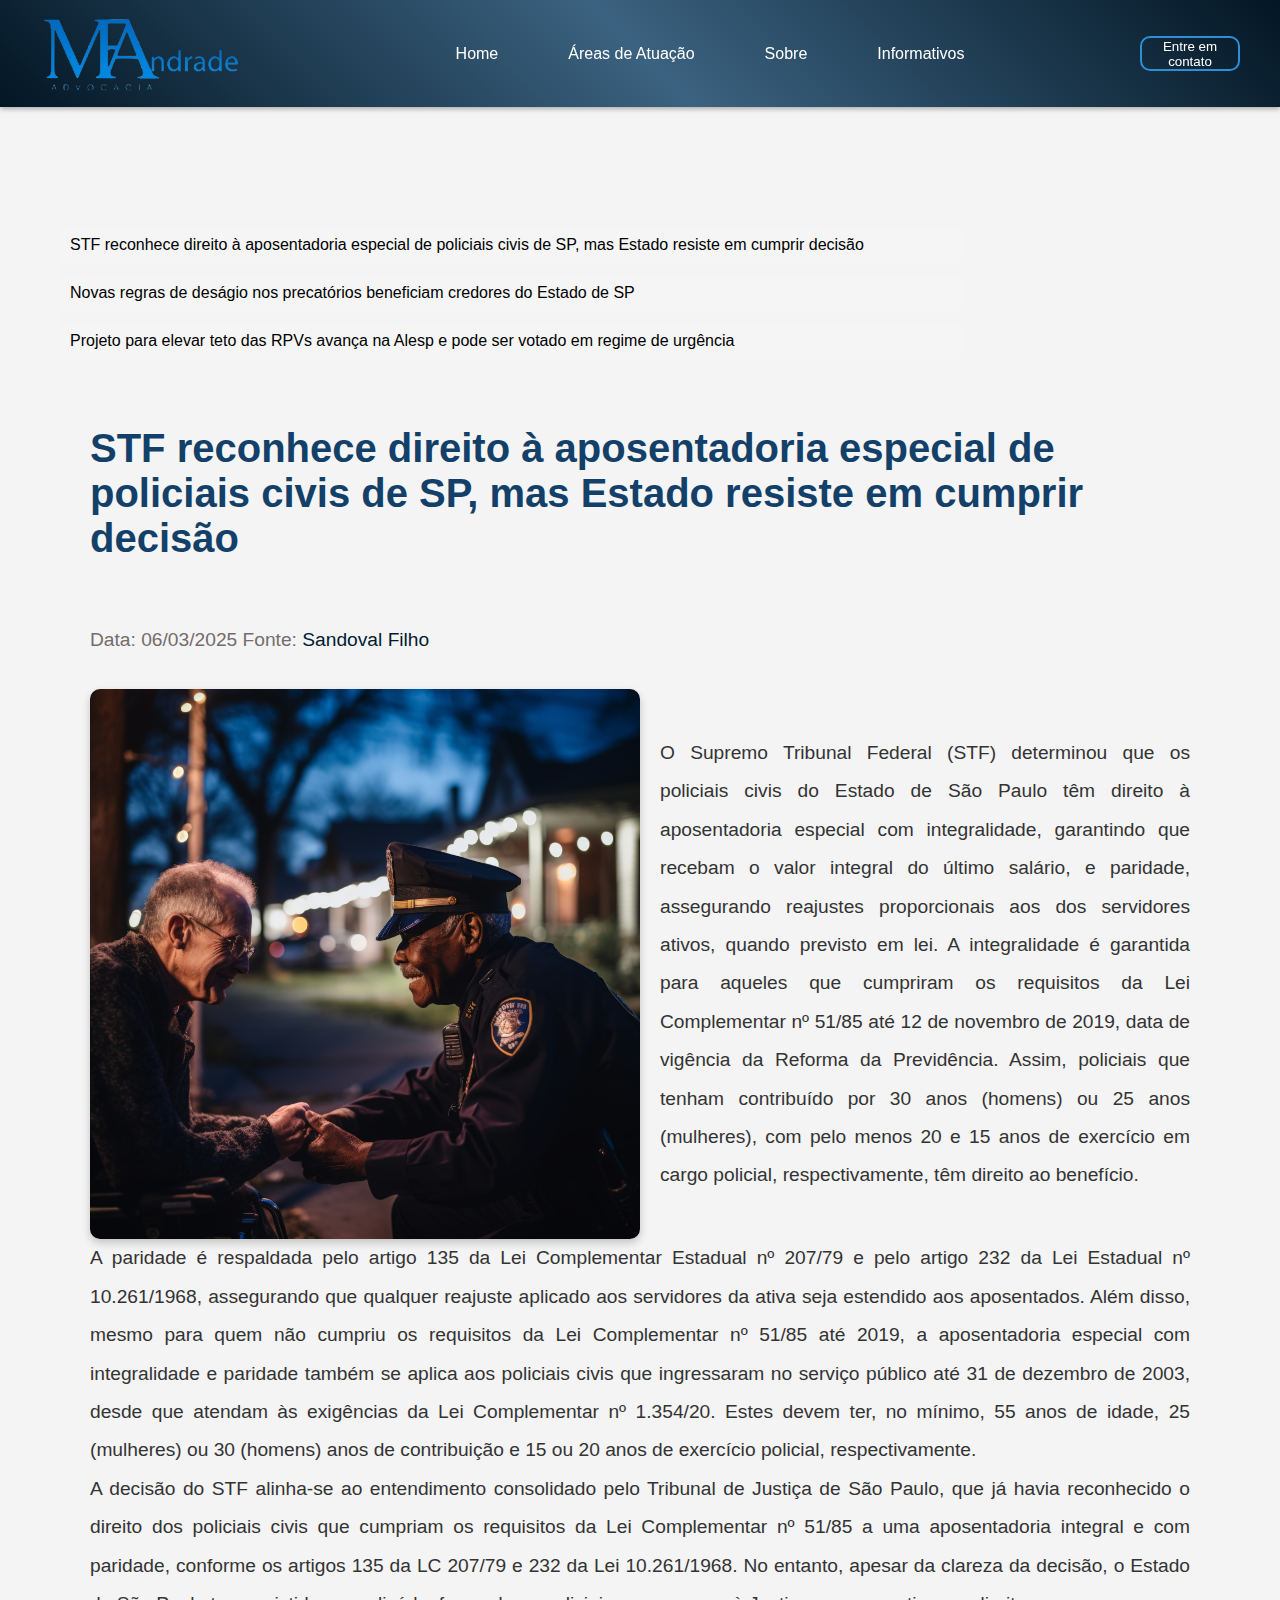
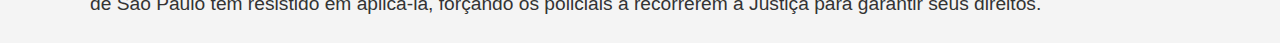
<file: blog/1.html>
<!DOCTYPE html>
<html lang="pt">
<head>
    <meta charset="UTF-8">
    <meta name="viewport" content="width=device-width, initial-scale=1.0">
    <title>STF reconhece direito à aposentadoria especial de policiais civis de SP, mas Estado resiste em cumprir decisão</title>
    <link rel="stylesheet" href="https://fonts.googleapis.com/css2?family=Material+Symbols+Outlined:opsz,wght,FILL,GRAD@24,400,0,0">
    <link rel="stylesheet" href="blog.css">
    <link rel="shortcut icon" href="../favicon.ico" type="image/x-icon">
</head>
<body>
  <header class="navbar">
    <div class="container">
      <a href="../index.html">
        <div class="logo"><img src="../imagens/logo.png" alt="MFAndrade Advocacia"></div>
      </a>
      <button class="menu-toggle" id="menuToggle">
        <span></span>
        <span></span>
        <span></span>
      </button>
      
      <nav class="menu" id="menu">
        <ul>
          <li><a href="../index.html">Home</a></li>
          <li><a href="../index.html#atuacoes">Áreas de Atuação</a></li>
          <li style="display: none;"><a href="#escritorio">Escritório</a></li>
          <li><a href="../#cv-advogado">Sobre</a></li>
          <li><a href="../blog/blog.html">Informativos</a></li>
        </ul>
        <button class="close-btn" id="closeMenu">&times;</button>
      </nav>
      <a href="https://wa.link/4jk3jg" target="_blank"><button class="btn-whatsapp">Entre em contato</button></a>
    </div>
</header>

<!-- Barra lateral com links rápidos -->
<aside class="sidebar">

    <ul>
        <li><a href="1.html">STF reconhece direito à aposentadoria especial de policiais civis de SP, mas Estado resiste em cumprir decisão</a></li>
        <li><a href="2.html">Novas regras de deságio nos precatórios beneficiam credores do Estado de SP</a></li>
        <li><a href="3.html">Projeto para elevar teto das RPVs avança na Alesp e pode ser votado em regime de urgência</a></li>
       
    </ul>
</aside>



      <div class="container">
        <h1>STF reconhece direito à aposentadoria especial de policiais civis de SP, mas Estado resiste em cumprir decisão</h1>
        <p class="data-fonte">Data: 06/03/2025 Fonte:<a href="https://www.sandovalfilho.com.br/policial-civil-de-sp-tem-direito-a-aposentadoria-especial/" target="_blank"> Sandoval Filho</a></p>
        <div class="content">
            <img src="imagens/1.jpg" alt="Imagem representando penhora">
            <div class="text">
                
                <p>O Supremo Tribunal Federal (STF) determinou que os policiais civis do Estado de São Paulo têm direito à aposentadoria especial com integralidade, garantindo que recebam o valor integral do último salário, e paridade, assegurando reajustes proporcionais aos dos servidores ativos, quando previsto em lei. A integralidade é garantida para aqueles que cumpriram os requisitos da Lei Complementar nº 51/85 até 12 de novembro de 2019, data de vigência da Reforma da Previdência. Assim, policiais que tenham contribuído por 30 anos (homens) ou 25 anos (mulheres), com pelo menos 20 e 15 anos de exercício em cargo policial, respectivamente, têm direito ao benefício.</p>
            </div>
        </div>
    
        <!-- Conteúdo aprofundado (inicialmente oculto) -->
        <div class="content-detalhado" id="conteudoDetalhado">
            
            

            <p>A paridade é respaldada pelo artigo 135 da Lei Complementar Estadual nº 207/79 e pelo artigo 232 da Lei Estadual nº 10.261/1968, assegurando que qualquer reajuste aplicado aos servidores da ativa seja estendido aos aposentados. Além disso, mesmo para quem não cumpriu os requisitos da Lei Complementar nº 51/85 até 2019, a aposentadoria especial com integralidade e paridade também se aplica aos policiais civis que ingressaram no serviço público até 31 de dezembro de 2003, desde que atendam às exigências da Lei Complementar nº 1.354/20. Estes devem ter, no mínimo, 55 anos de idade, 25 (mulheres) ou 30 (homens) anos de contribuição e 15 ou 20 anos de exercício policial, respectivamente.</p>

            <p>A decisão do STF alinha-se ao entendimento consolidado pelo Tribunal de Justiça de São Paulo, que já havia reconhecido o direito dos policiais civis que cumpriam os requisitos da Lei Complementar nº 51/85 a uma aposentadoria integral e com paridade, conforme os artigos 135 da LC 207/79 e 232 da Lei 10.261/1968. No entanto, apesar da clareza da decisão, o Estado de São Paulo tem resistido em aplicá-la, forçando os policiais a recorrerem à Justiça para garantir seus direitos.</p>

    </div>
    

    <script src="jsblog.js"></script>
</body>
</html>
</file>
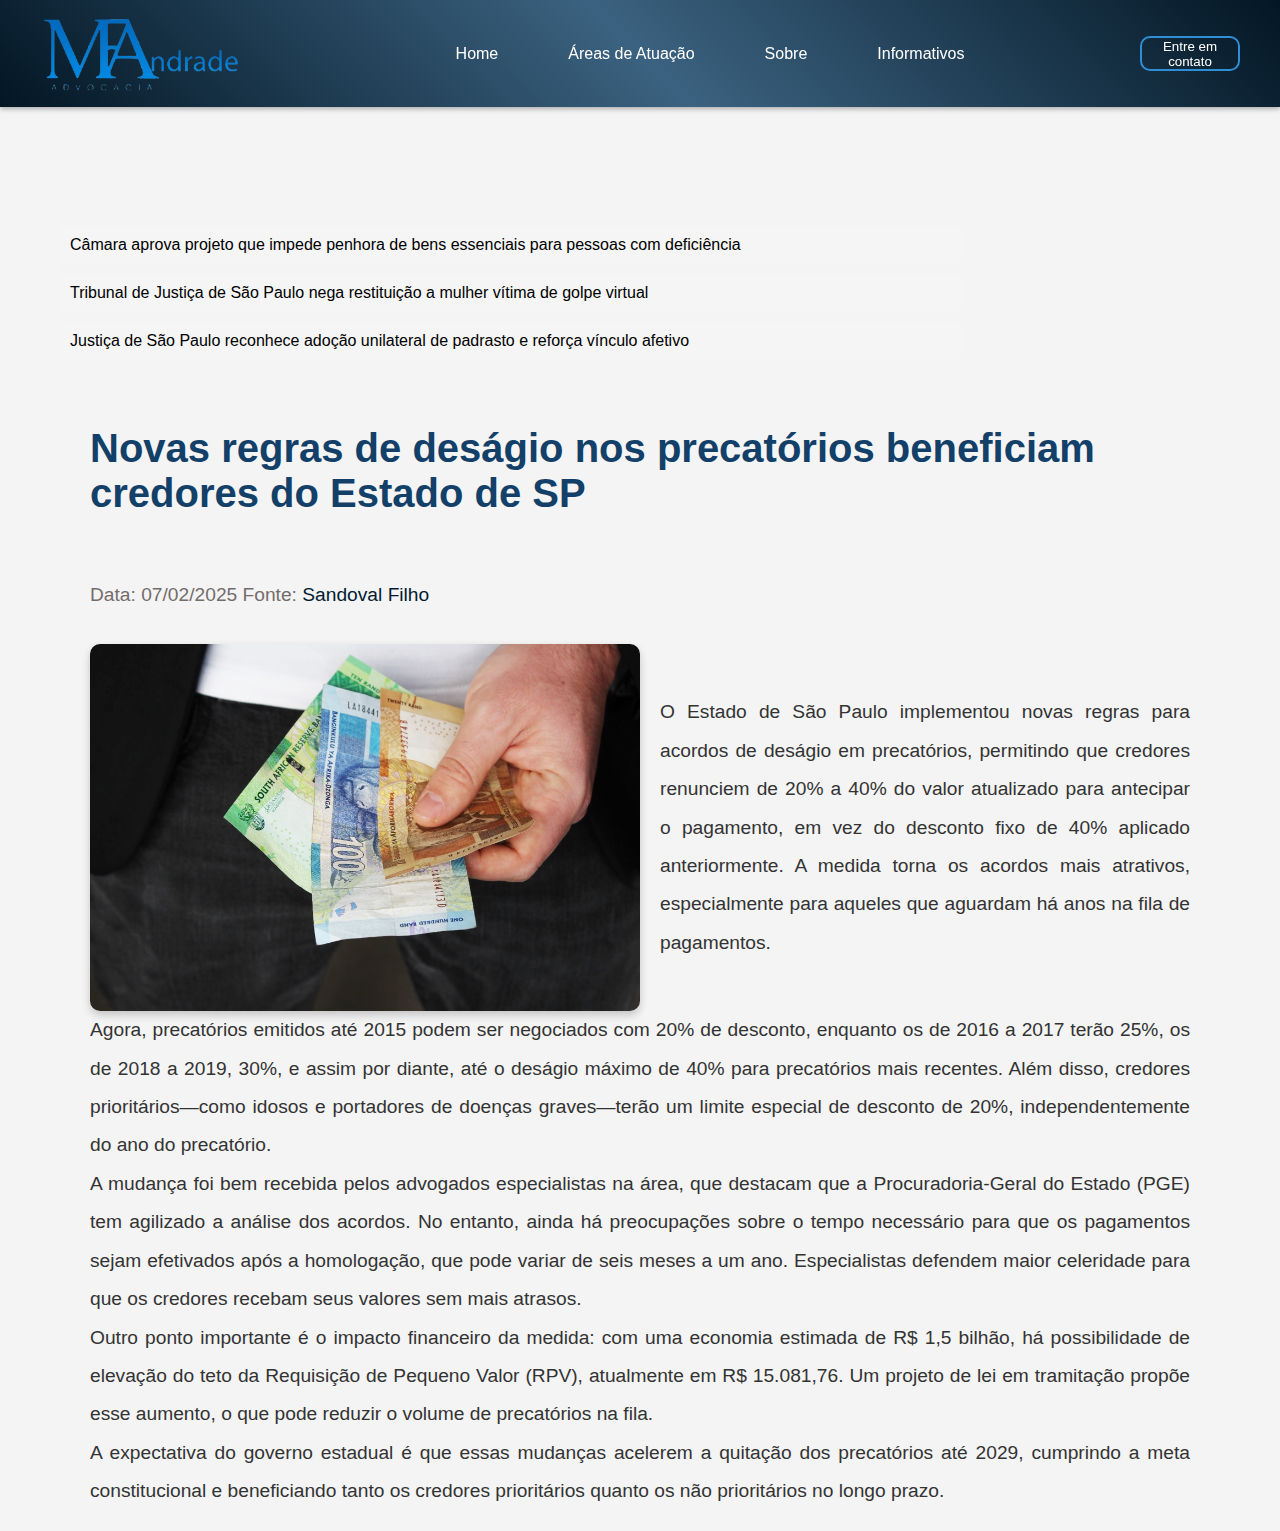
<file: blog/2.html>
<!DOCTYPE html>
<html lang="pt">
<head>
    <meta charset="UTF-8">
    <meta name="viewport" content="width=device-width, initial-scale=1.0">
    <title>Novas regras de deságio nos precatórios beneficiam credores do Estado de SP</title>
    <link rel="stylesheet" href="https://fonts.googleapis.com/css2?family=Material+Symbols+Outlined:opsz,wght,FILL,GRAD@24,400,0,0">
    <link rel="stylesheet" href="blog.css">
    <link rel="shortcut icon" href="../favicon.ico" type="image/x-icon">
</head>
<body>
  <header class="navbar">
    <div class="container">
      <a href="../index.html">
        <div class="logo"><img src="../imagens/logo.png" alt="MFAndrade Advocacia"></div>
      </a>
      <button class="menu-toggle" id="menuToggle">
        <span></span>
        <span></span>
        <span></span>
      </button>
      
      <nav class="menu" id="menu">
        <ul>
          <li><a href="../index.html">Home</a></li>
          <li><a href="../index.html#atuacoes">Áreas de Atuação</a></li>
          <li style="display: none;"><a href="#escritorio">Escritório</a></li>
          <li><a href="../#cv-advogado">Sobre</a></li>
          <li><a href="../blog/blog.html">Informativos</a></li>
        </ul>
        <button class="close-btn" id="closeMenu">&times;</button>
      </nav>
      <a href="https://wa.link/4jk3jg" target="_blank"><button class="btn-whatsapp">Entre em contato</button></a>
    </div>
</header>

<!-- Barra lateral com links rápidos -->
<aside class="sidebar">

    <ul>
        <li><a href="1.html">Câmara aprova projeto que impede penhora de bens essenciais para pessoas com deficiência</a></li>
        <li><a href="2.html">Tribunal de Justiça de São Paulo nega restituição a mulher vítima de golpe virtual</a></li>
        <li><a href="3.html">Justiça de São Paulo reconhece adoção unilateral de padrasto e reforça vínculo afetivo</a></li>
       
    </ul>
</aside>



      <div class="container">
        <h1>Novas regras de deságio nos precatórios beneficiam credores do Estado de SP</h1>
        <p class="data-fonte">Data: 07/02/2025 Fonte:<a href="https://www.sandovalfilho.com.br/novas-regras-de-desagio-nos-acordos-de-precatorios-beneficiam-credores-do-estado-de-sp/" target="_blank"> Sandoval Filho</a></p>
        <div class="content">
            <img src="imagens/2.jpg" alt="Imagem representando golpe cibernético">
            <div class="text">
                
                <p>O Estado de São Paulo implementou novas regras para acordos de deságio em precatórios, permitindo que credores renunciem de 20% a 40% do valor atualizado para antecipar o pagamento, em vez do desconto fixo de 40% aplicado anteriormente. A medida torna os acordos mais atrativos, especialmente para aqueles que aguardam há anos na fila de pagamentos.</p>
            </div>
        </div>
    
        <!-- Conteúdo aprofundado (inicialmente oculto) -->
        <div class="content-detalhado" id="conteudoDetalhado">
            
            

            <p>Agora, precatórios emitidos até 2015 podem ser negociados com 20% de desconto, enquanto os de 2016 a 2017 terão 25%, os de 2018 a 2019, 30%, e assim por diante, até o deságio máximo de 40% para precatórios mais recentes. Além disso, credores prioritários—como idosos e portadores de doenças graves—terão um limite especial de desconto de 20%, independentemente do ano do precatório.</p>

            <p>A mudança foi bem recebida pelos advogados especialistas na área, que destacam que a Procuradoria-Geral do Estado (PGE) tem agilizado a análise dos acordos. No entanto, ainda há preocupações sobre o tempo necessário para que os pagamentos sejam efetivados após a homologação, que pode variar de seis meses a um ano. Especialistas defendem maior celeridade para que os credores recebam seus valores sem mais atrasos.</p>

            <p>Outro ponto importante é o impacto financeiro da medida: com uma economia estimada de R$ 1,5 bilhão, há possibilidade de elevação do teto da Requisição de Pequeno Valor (RPV), atualmente em R$ 15.081,76. Um projeto de lei em tramitação propõe esse aumento, o que pode reduzir o volume de precatórios na fila.</p>

            <p>A expectativa do governo estadual é que essas mudanças acelerem a quitação dos precatórios até 2029, cumprindo a meta constitucional e beneficiando tanto os credores prioritários quanto os não prioritários no longo prazo.

            </p>

    </div>
    

    <script src="jsblog.js"></script>
</body>
</html>
</file>
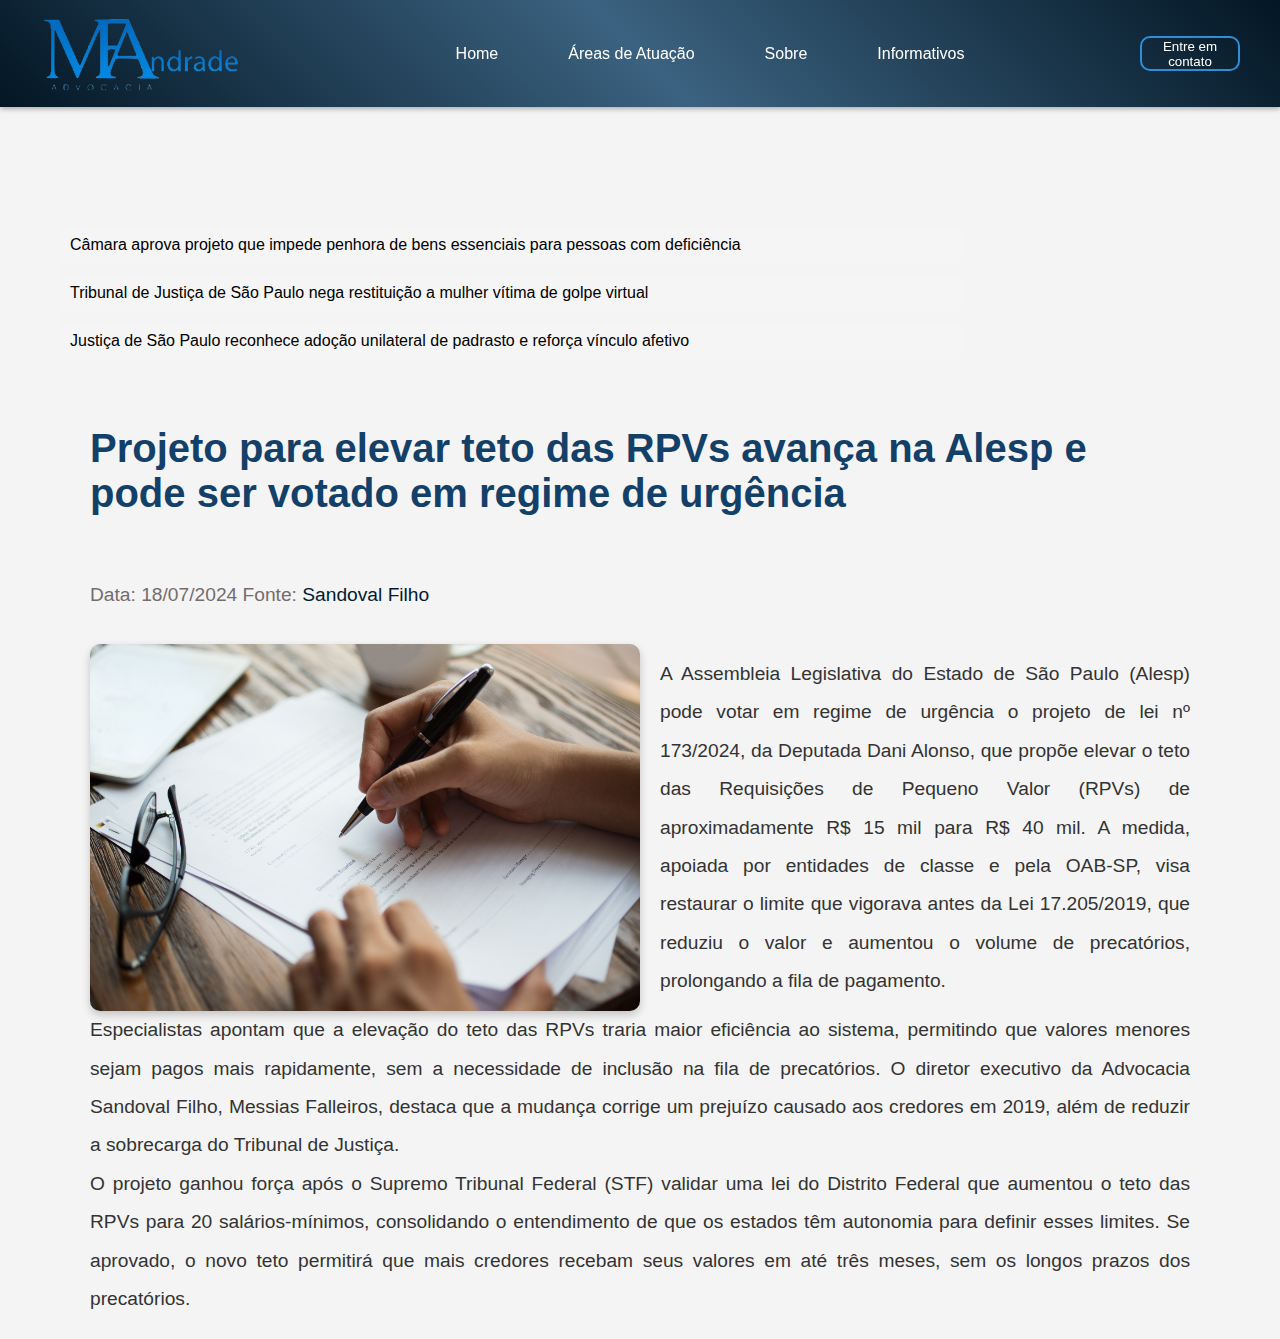
<file: blog/3.html>
<!DOCTYPE html>
<html lang="pt">
<head>
    <meta charset="UTF-8">
    <meta name="viewport" content="width=device-width, initial-scale=1.0">
    <title>Justiça de São Paulo reconhece adoção unilateral de padrasto e reforça vínculo afetivo</title>
    <link rel="stylesheet" href="https://fonts.googleapis.com/css2?family=Material+Symbols+Outlined:opsz,wght,FILL,GRAD@24,400,0,0">
    <link rel="stylesheet" href="blog.css">
    <link rel="shortcut icon" href="../favicon.ico" type="image/x-icon">
</head>
<body>
  <header class="navbar">
    <div class="container">
      <a href="../index.html">
        <div class="logo"><img src="../imagens/logo.png" alt="MFAndrade Advocacia"></div>
      </a>
      <button class="menu-toggle" id="menuToggle">
        <span></span>
        <span></span>
        <span></span>
      </button>
      
      <nav class="menu" id="menu">
        <ul>
          <li><a href="../index.html">Home</a></li>
          <li><a href="../index.html#atuacoes">Áreas de Atuação</a></li>
          <li style="display: none;"><a href="#escritorio">Escritório</a></li>
          <li><a href="../#cv-advogado">Sobre</a></li>
          <li><a href="../blog/blog.html">Informativos</a></li>
        </ul>
        <button class="close-btn" id="closeMenu">&times;</button>
      </nav>
      <a href="https://wa.link/4jk3jg" target="_blank"><button class="btn-whatsapp">Entre em contato</button></a>
    </div>
</header>

<!-- Barra lateral com links rápidos -->
<aside class="sidebar">

    <ul>
        <li><a href="1.html">Câmara aprova projeto que impede penhora de bens essenciais para pessoas com deficiência</a></li>
        <li><a href="2.html">Tribunal de Justiça de São Paulo nega restituição a mulher vítima de golpe virtual</a></li>
        <li><a href="3.html">Justiça de São Paulo reconhece adoção unilateral de padrasto e reforça vínculo afetivo</a></li>
       
    </ul>
</aside>



      <div class="container">
        <h1>Projeto para elevar teto das RPVs avança na Alesp e pode ser votado em regime de urgência</h1>
        <p class="data-fonte">Data: 18/07/2024 Fonte:<a href="https://www.sandovalfilho.com.br/legislativo-discute-projeto-que-eleva-teto-das-requisicoes-de-pequeno-valor/" target="_blank"> Sandoval Filho</a></p>
        <div class="content">
            <img src="imagens/3.jpg" alt="Imagem padrasto e entiado">
            <div class="text">
                
                <p>A Assembleia Legislativa do Estado de São Paulo (Alesp) pode votar em regime de urgência o projeto de lei nº 173/2024, da Deputada Dani Alonso, que propõe elevar o teto das Requisições de Pequeno Valor (RPVs) de aproximadamente R$ 15 mil para R$ 40 mil. A medida, apoiada por entidades de classe e pela OAB-SP, visa restaurar o limite que vigorava antes da Lei 17.205/2019, que reduziu o valor e aumentou o volume de precatórios, prolongando a fila de pagamento.</p>
            </div>
        </div>
    
        <!-- Conteúdo aprofundado (inicialmente oculto) -->
        <div class="content-detalhado" id="conteudoDetalhado">
            
            

            <p>Especialistas apontam que a elevação do teto das RPVs traria maior eficiência ao sistema, permitindo que valores menores sejam pagos mais rapidamente, sem a necessidade de inclusão na fila de precatórios. O diretor executivo da Advocacia Sandoval Filho, Messias Falleiros, destaca que a mudança corrige um prejuízo causado aos credores em 2019, além de reduzir a sobrecarga do Tribunal de Justiça.</p>

            <p>O projeto ganhou força após o Supremo Tribunal Federal (STF) validar uma lei do Distrito Federal que aumentou o teto das RPVs para 20 salários-mínimos, consolidando o entendimento de que os estados têm autonomia para definir esses limites. Se aprovado, o novo teto permitirá que mais credores recebam seus valores em até três meses, sem os longos prazos dos precatórios.</p>


    </div>
    

    <script src="jsblog.js"></script>
</body>
</html>
</file>
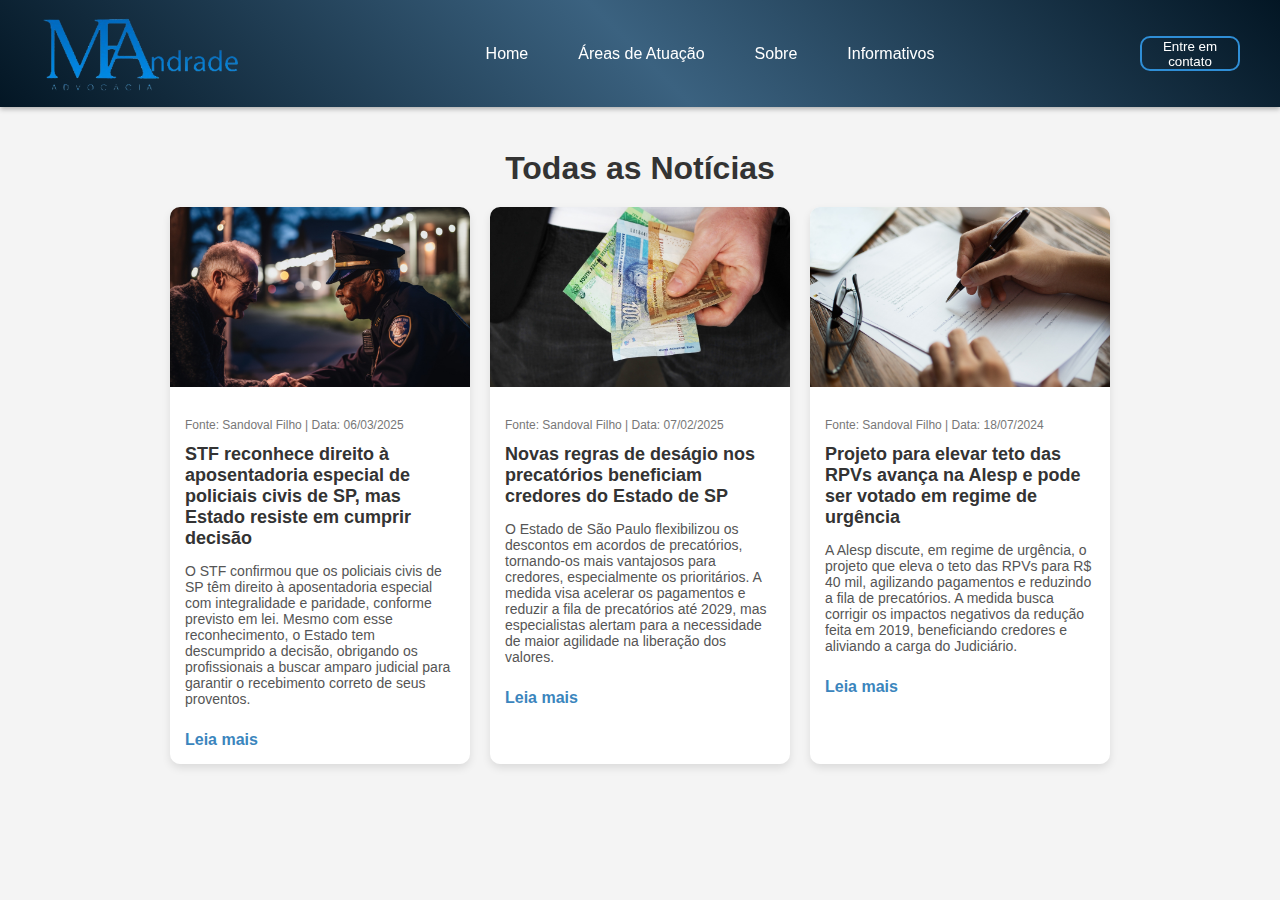
<file: blog/blog.html>
<!DOCTYPE html>
<html lang="pt">
<head>
    <meta charset="UTF-8">
    <meta name="viewport" content="width=device-width, initial-scale=1.0">
    <title>Blog</title>
    <link rel="stylesheet" href="https://fonts.googleapis.com/css2?family=Material+Symbols+Outlined:opsz,wght,FILL,GRAD@24,400,0,0">
    <link rel="shortcut icon" href="../favicon.ico" type="image/x-icon">
    <style>
      /* Estilo global */
body {
    font-family: 'Roboto', sans-serif;
    background: #f4f4f4;
    color: #333;
    margin: 0;
    padding-top: 80px;
}

header.navbar {
    position: fixed;
    top: 0;
    width: 100%;
    background-image: linear-gradient(45deg,#031624 , #3b6280, #031624 );
    color: white;
    z-index: 1000;
    box-shadow: 0 2px 5px rgba(0, 0, 0, 0.3);
  }
  
  header .container {
    display: flex;
    justify-content: space-between;
    align-items: center;
    padding: 10px 20px;
    max-width: 1200px;
    margin: auto;
  }
  
  .logo img{
    width: 200px;
  }
  nav.menu .close-btn {
    display: block;
  }
  nav.menu {
    display: flex;
  }
  
  nav.menu ul {
    list-style: none;
    display: flex;
    gap: 50px;
  }
  
  nav.menu ul li a {
    text-decoration: none;
    color: white;
    font-size: 1rem;
    transition: color 0.3s ease;
    position: relative;
  }
  
  nav.menu ul li a::after {
    content: "";
    position: absolute;
    left: 0;
    bottom: -5px;
    width: 0%;
    height: 2px;
    background: #3b85bd;
    transition: width 0.3s ease;
  }
  
  nav.menu ul li a:hover::after {
    width: 100%;
  }
  
  nav.menu ul li a:hover {
    color: #2f8ed6;
  }
  
  /* Botão de menu (Hamburger) */
  .menu-toggle {
    display: none;
    flex-direction: column;
    gap: 5px;
    cursor: pointer;
    background: transparent;
    border: none;
  }
  
  .menu-toggle span {
    width: 25px;
    height: 3px;
    background: white;
    transition: all 0.3s ease;
  }
  
  /* Efeitos no botão */
  .menu-toggle.open span:nth-child(1) {
    transform: rotate(45deg) translate(5px, 5px);
  }
  
  .menu-toggle.open span:nth-child(2) {
    opacity: 0;
  }
  
  .menu-toggle.open span:nth-child(3) {
    transform: rotate(-45deg) translate(5px, -5px);
  }
  
  /* Botão de fechar no menu */
  nav.menu .close-btn {
    position: absolute;
    top: 20px;
    right: 20px;
    background: none;
    border: none;
    color: #fff;
    font-size: 2rem;
    cursor: pointer;
    display: none;
    z-index: 1001;
  }
  
  /* Responsividade */
  @media (max-width: 768px) {
    .menu-toggle {
      display: flex;
    }
  
    nav.menu {
      position: fixed;
      top: 0;
      left: -100%;
      height: 100vh;
      width: 100%;
      background: rgba(0, 0, 0, 0.95);
      flex-direction: column;
      justify-content: center;
      align-items: center;
      transition: all 0.5s ease;
    }
  
    nav.menu.active {
      left: 0;
    }
  
    nav.menu ul {
      flex-direction: column;
      gap: 20px;
    }
  
    nav.menu ul li {
      opacity: 0;
      transform: translateY(30px);
      animation: fadeIn 0.5s ease forwards;
    }
  
    nav.menu ul li:nth-child(1) {
      animation-delay: 0.3s;
    }
  
    nav.menu ul li:nth-child(2) {
      animation-delay: 0.5s;
    }
  
    nav.menu ul li:nth-child(3) {
      animation-delay: 0.7s;
    }
  
    nav.menu ul li:nth-child(4) {
      animation-delay: 0.9s;
    }
  
    /* Mostrar o botão de fechar no menu ativo */
    nav.menu .close-btn {
      display: block;
    }
  }
  
  /* Animação de fade-in */
  @keyframes fadeIn {
    to {
      opacity: 1;
      transform: translateY(0);
    }
  }

  .btn-whatsapp{
    border: 2px solid #2f8ed6;
    background-color: transparent;
    color: white;
    border-radius: 10px;
    width: 100px;
    height: 35px;
    font-family: var(--fonte-destaque);
    cursor: pointer;
    display: block;
    margin: 0px;

  }

  .btn-whatsapp:hover{
    background-color: #2f8ed6;
    transition-duration: 1s;
  }

  .container {
            max-width: 1200px;
            margin: 70px auto;
        }
        .blog {
            display: flex;
            flex-wrap: wrap;
            gap: 20px;
            justify-content: center;
        }
        .card-blog {
            width: 300px;
            background: white;
            border-radius: 10px;
            overflow: hidden;
            box-shadow: 0 4px 8px rgba(0, 0, 0, 0.1);
            transition: transform 0.3s;
        }
        .card-blog:hover {
            transform: scale(1.05);
        }
        .card-blog img {
            width: 100%;
            height: 180px;
            object-fit: cover;
        }
        .news-content {
            padding: 15px;
        }
        .news-meta {
            font-size: 12px;
            color: #777;
        }
        .news-title {
            font-size: 18px;
            margin: 10px 0;
        }
        .news-summary {
            font-size: 14px;
            color: #555;
        }
        .news-link {
            display: inline-block;
            margin-top: 10px;
            color: #3b85bd;
            text-decoration: none;
            font-weight: bold;
        }
        .news-link:hover {
            text-decoration: underline;
        }
        @media (max-width: 768px) {
            .blog {
                flex-direction: column;
                align-items: center;
            }
        }
        a{
          text-decoration: none;
        }
    </style>
</head>
<body>
  <header class="navbar">
    <div class="container">
      <a href="../index.html">
        <div class="logo"><img src="../imagens/logo.png" alt="MFAndrade Advocacia"></div>
      </a>
      <button class="menu-toggle" id="menuToggle">
        <span></span>
        <span></span>
        <span></span>
      </button>
      
      <nav class="menu" id="menu">
        <ul>
          <li><a href="../index.html">Home</a></li>
          <li><a href="../index.html#atuacoes">Áreas de Atuação</a></li>
          <li style="display: none;"><a href="#escritorio">Escritório</a></li>
          <li><a href="../#cv-advogado">Sobre</a></li>
          <li><a href="../blog/blog.html">Informativos</a></li>
        </ul>
        <button class="close-btn" id="closeMenu">&times;</button>
      </nav>
      <a href="https://wa.link/4jk3jg" target="_blank"><button class="btn-whatsapp">Entre em contato</button></a>
    </div>
</header>

<div class="container">
  <h1 style="text-align:center; margin-bottom:20px;">Todas as Notícias</h1>
  <div class="blog" id="newsContainer">
      <!-- Os cards serão adicionados aqui dinamicamente -->
  </div>
</div>
    

    <script>
      document.addEventListener("DOMContentLoaded", function () {
    console.log("JavaScript carregado com sucesso!");

    const menuToggle = document.getElementById("menuToggle");
    const menu = document.getElementById("menu");
    const closeMenu = document.getElementById("closeMenu");
    const menuLinks = document.querySelectorAll("#menu a");

    if (menuToggle && menu) {
        menuToggle.addEventListener("click", () => {
            console.log("Menu aberto");
            menu.classList.add("active");
        });
    } else {
        console.error("Erro: Elementos do menu não encontrados!");
    }

    if (closeMenu && menu) {
        closeMenu.addEventListener("click", () => {
            console.log("Menu fechado");
            menu.classList.remove("active");
        });
    }

    if (menuLinks.length > 0 && menu) {
        menuLinks.forEach(link => {
            link.addEventListener("click", () => {
                console.log("Menu fechado ao clicar em um link");
                menu.classList.remove("active");
            });
        });
    }





    // Evento de rolagem para verificar visibilidade (caso necessário)
    if (typeof checkVisibility === "function") {
        window.addEventListener("scroll", checkVisibility);
        checkVisibility(); // Executa assim que a página carregar
    } else {
        console.warn("Função checkVisibility não encontrada.");
    }

});

//cards
const newsData = [
            { img: "imagens/1.jpg", fonte: "Sandoval Filho", data: "06/03/2025", titulo: "STF reconhece direito à aposentadoria especial de policiais civis de SP, mas Estado resiste em cumprir decisão", resumo: "O STF confirmou que os policiais civis de SP têm direito à aposentadoria especial com integralidade e paridade, conforme previsto em lei. Mesmo com esse reconhecimento, o Estado tem descumprido a decisão, obrigando os profissionais a buscar amparo judicial para garantir o recebimento correto de seus proventos.", link: "1.html" },
            { img: "imagens/2.jpg", fonte: "Sandoval Filho", data: "07/02/2025", titulo: "Novas regras de deságio nos precatórios beneficiam credores do Estado de SP", resumo: "O Estado de São Paulo flexibilizou os descontos em acordos de precatórios, tornando-os mais vantajosos para credores, especialmente os prioritários. A medida visa acelerar os pagamentos e reduzir a fila de precatórios até 2029, mas especialistas alertam para a necessidade de maior agilidade na liberação dos valores.", link: "2.html" },
            { img: "imagens/3.jpg", fonte: "Sandoval Filho", data: "18/07/2024", titulo: "Projeto para elevar teto das RPVs avança na Alesp e pode ser votado em regime de urgência", resumo: "A Alesp discute, em regime de urgência, o projeto que eleva o teto das RPVs para R$ 40 mil, agilizando pagamentos e reduzindo a fila de precatórios. A medida busca corrigir os impactos negativos da redução feita em 2019, beneficiando credores e aliviando a carga do Judiciário.", link: "3.html" }
        ];

        // Ordena as notícias por data (mais recente primeiro)
        newsData.sort((a, b) => {
            const dateA = new Date(a.data.split("/").reverse().join("-"));
            const dateB = new Date(b.data.split("/").reverse().join("-"));
            return dateB - dateA;
        });

        const newsContainer = document.getElementById("newsContainer");

        newsData.forEach(news => {
            const card = document.createElement("div");
            card.classList.add("card-blog");
            card.innerHTML = `
                <img src="${news.img}" alt="${news.titulo}">
                <div class="news-content">
                    <p class="news-meta">Fonte: ${news.fonte} | Data: ${news.data}</p>
                    <h2 class="news-title">${news.titulo}</h2>
                    <p class="news-summary">${news.resumo}</p>
                    <a href="${news.link}" class="news-link">Leia mais</a>
                </div>
            `;
            newsContainer.appendChild(card);
        });
  
    </script>
</body>
</html>
</file>
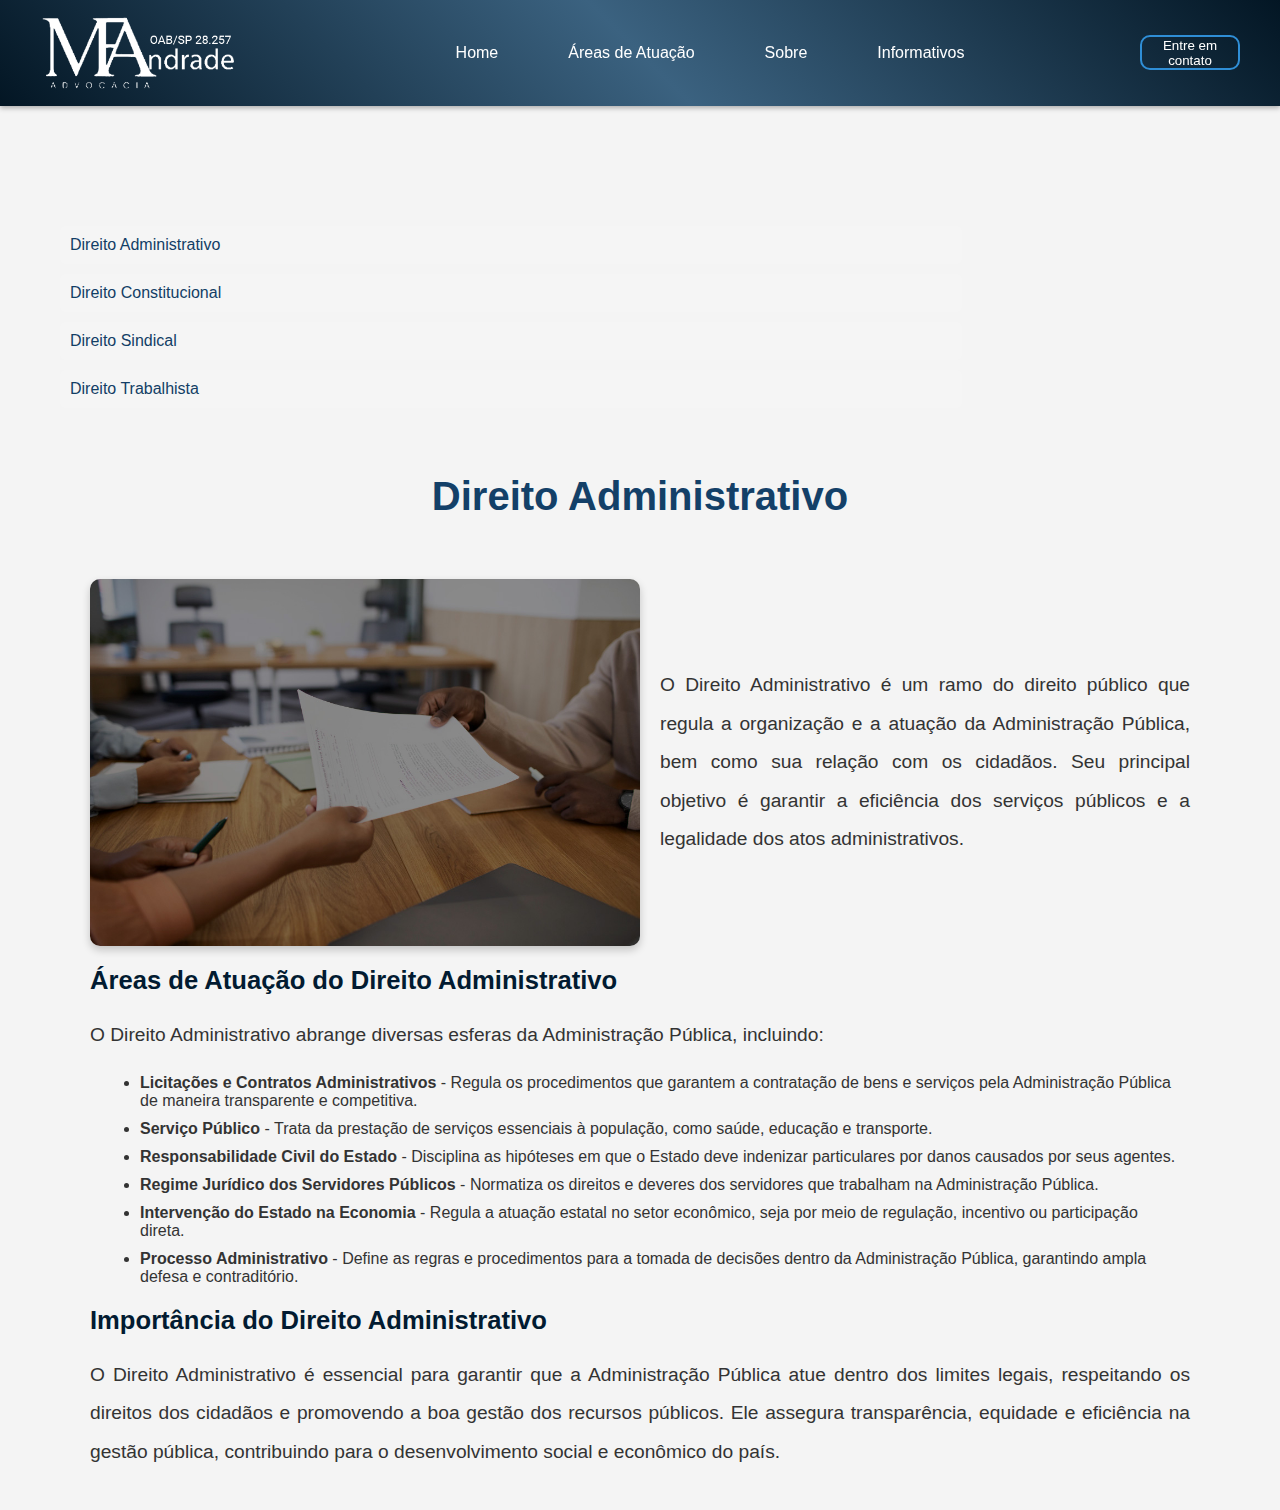
<file: paginas/atuacoes/1.html>
<!DOCTYPE html>
<html lang="pt">
<head>
    <meta charset="UTF-8">
    <meta name="viewport" content="width=device-width, initial-scale=1.0">
    <title>Direito Administrativo</title>
    <link rel="stylesheet" href="https://fonts.googleapis.com/css2?family=Material+Symbols+Outlined:opsz,wght,FILL,GRAD@24,400,0,0">
    <link rel="stylesheet" href="atuacao.css">
    <link rel="shortcut icon" href="../../favicon.ico" type="image/x-icon">
</head>
<body>
  <header class="navbar">
    <div class="container">
      <a href="../../index.html">
        <div class="logo"><img src="../../imagens/logo-branca.png" alt="MFAndrade Advocacia"></div>
      </a>
      <button class="menu-toggle" id="menuToggle">
        <span></span>
        <span></span>
        <span></span>
      </button>
      
      <nav class="menu" id="menu">
        <ul>
          <li><a href="../../index.html">Home</a></li>
          <li><a href="../../index.html#atuacoes">Áreas de Atuação</a></li>
          <li style="display: none;"><a href="#escritorio">Escritório</a></li>
          <li><a href="../../paginas/sobre.html">Sobre</a></li>
          <li><a href="../../blog/blog.html">Informativos</a></li>
        </ul>
        <button class="close-btn" id="closeMenu">&times;</button>
      </nav>
      <a href="https://wa.link/u3nvff" target="_blank"><button class="btn-whatsapp">Entre em contato</button></a>
    </div>
</header>

<!-- Barra lateral com links rápidos -->
<aside class="sidebar">

    <ul>
        <li><a href="1.html">Direito Administrativo</a></li>
        <li><a href="2.html">Direito Constitucional</a></li>
        <li><a href="3.html">Direito Sindical</a></li>
        <li><a href="4.html">Direito Trabalhista</a></li>
        
    </ul>
</aside>



      <div class="container">
        <h1>Direito Administrativo</h1>
        <div class="content">
            <img src="../../imagens/1.jpg" alt="Imagem representando Direito Administrativo">
            <div class="text">
                <p>O Direito Administrativo é um ramo do direito público que regula a organização e a atuação da Administração Pública, bem como sua relação com os cidadãos. Seu principal objetivo é garantir a eficiência dos serviços públicos e a legalidade dos atos administrativos.</p>
                
              
            </div>
        </div>
    
        <!-- Conteúdo aprofundado (inicialmente oculto) -->
        <div class="content-detalhado" id="conteudoDetalhado">
            <h2>Áreas de Atuação do Direito Administrativo</h2>
            <p>O Direito Administrativo abrange diversas esferas da Administração Pública, incluindo:</p>

            <ul>
            <li><strong>Licitações e Contratos Administrativos</strong> - Regula os procedimentos que garantem a contratação de bens e serviços pela Administração Pública de maneira transparente e competitiva.</li>
            <li><strong>Serviço Público</strong> - Trata da prestação de serviços essenciais à população, como saúde, educação e transporte. </li>
            <li><strong>Responsabilidade Civil do Estado</strong> - Disciplina as hipóteses em que o Estado deve indenizar particulares por danos causados por seus agentes.</li>
            <li><strong>Regime Jurídico dos Servidores Públicos</strong> - Normatiza os direitos e deveres dos servidores que trabalham na Administração Pública.</li>
            <li> <strong> Intervenção do Estado na Economia</strong> - Regula a atuação estatal no setor econômico, seja por meio de regulação, incentivo ou participação direta.</li>
            <li><strong>Processo Administrativo</strong> - Define as regras e procedimentos para a tomada de decisões dentro da Administração Pública, garantindo ampla defesa e contraditório.</li></ul>

           <h2>Importância do Direito Administrativo</h2>

            <p>O Direito Administrativo é essencial para garantir que a Administração Pública atue dentro dos limites legais, respeitando os direitos dos cidadãos e promovendo a boa gestão dos recursos públicos. Ele assegura transparência, equidade e eficiência na gestão pública, contribuindo para o desenvolvimento social e econômico do país.</p>


        </div>

        
    </div>
    

    <script src="jsatuacao.js"></script>
</body>
</html>
</file>
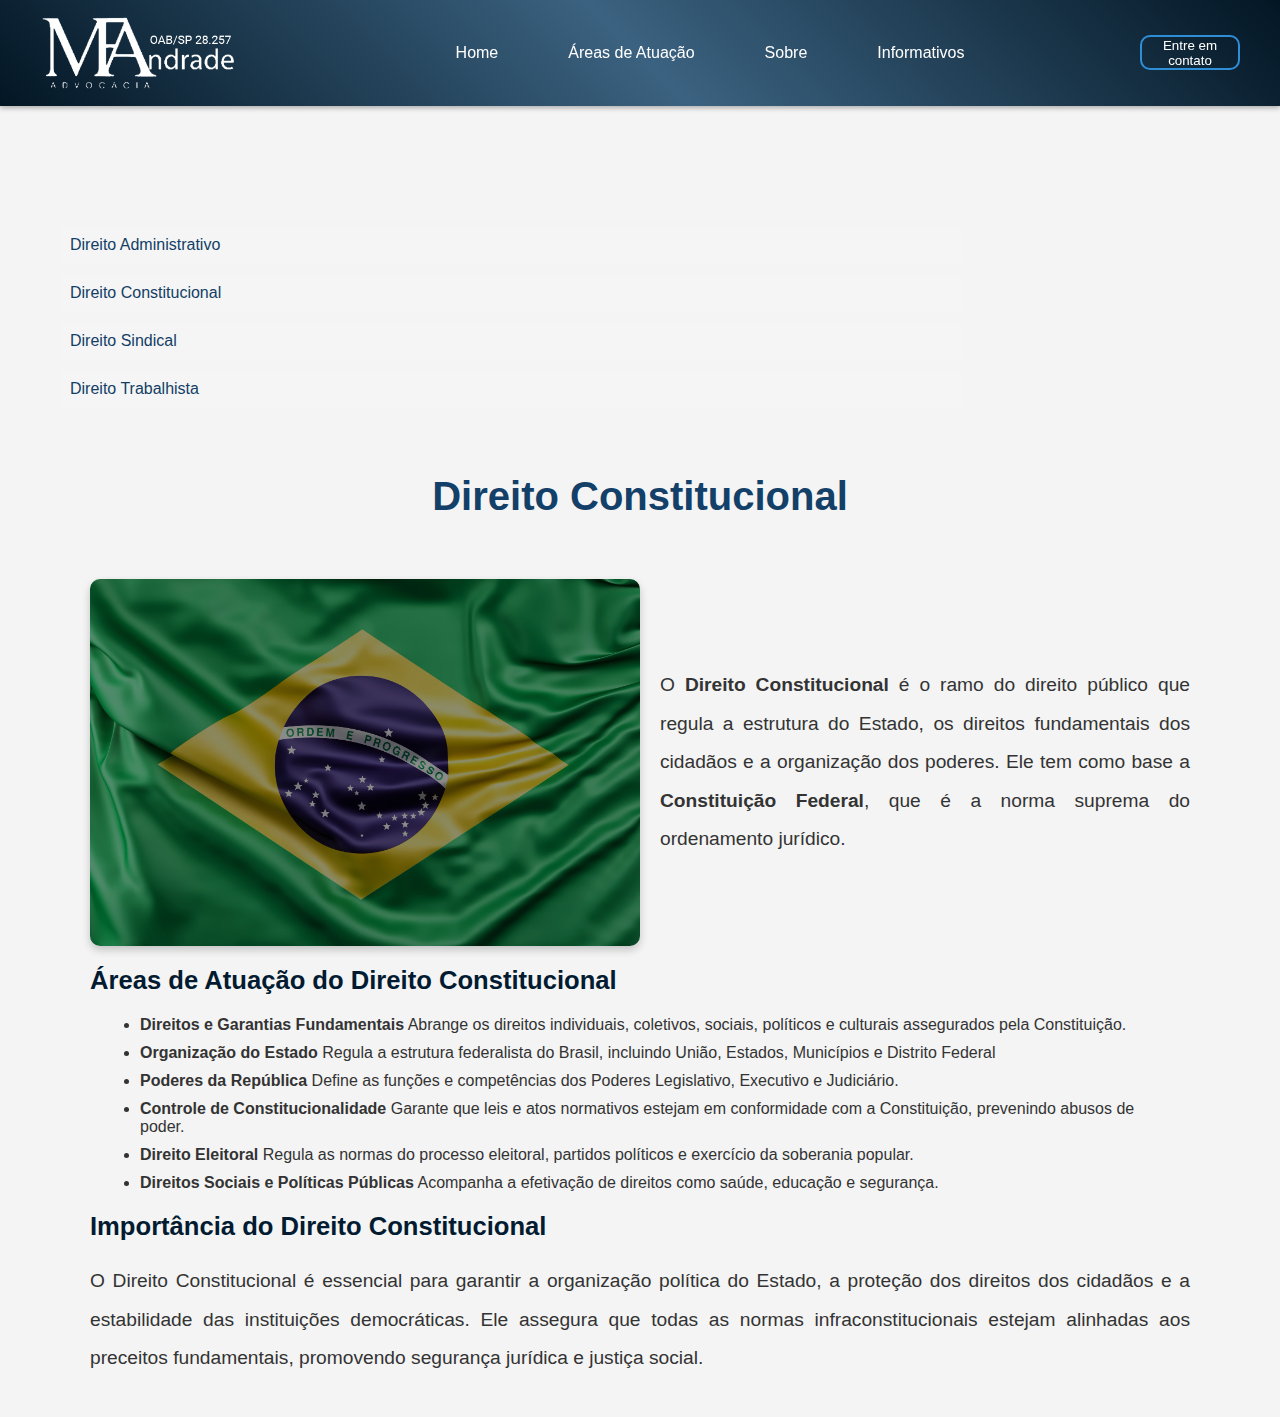
<file: paginas/atuacoes/2.html>
<!DOCTYPE html>
<html lang="pt">
<head>
    <meta charset="UTF-8">
    <meta name="viewport" content="width=device-width, initial-scale=1.0">
    <title>Direito Constitucional</title>
    <link rel="stylesheet" href="https://fonts.googleapis.com/css2?family=Material+Symbols+Outlined:opsz,wght,FILL,GRAD@24,400,0,0">
    <link rel="stylesheet" href="atuacao.css">
    <link rel="shortcut icon" href="../../favicon.ico" type="image/x-icon">
</head>
<body>
  <header class="navbar">
    <div class="container">
      <a href="../../index.html">
        <div class="logo"><img src="../../imagens/logo-branca.png" alt="Marcio Tamada"></div>
      </a>
      <button class="menu-toggle" id="menuToggle">
        <span></span>
        <span></span>
        <span></span>
      </button>
      
      <nav class="menu" id="menu">
        <ul>
          <li><a href="../../index.html">Home</a></li>
          <li><a href="../../index.html#atuacoes">Áreas de Atuação</a></li>
          <li style="display: none;"><a href="#escritorio">Escritório</a></li>
          <li><a href="../../paginas/sobre.html">Sobre</a></li>
          <li><a href="../../blog/blog.html">Informativos</a></li>
        </ul>
        <button class="close-btn" id="closeMenu">&times;</button>
      </nav>
      <a href="https://wa.link/u3nvff" target="_blank"><button class="btn-whatsapp">Entre em contato</button></a>
    </div>
</header>

<!-- Barra lateral com links rápidos -->
<aside class="sidebar">

  <ul>
    <li><a href="1.html">Direito Administrativo</a></li>
    <li><a href="2.html">Direito Constitucional</a></li>
    <li><a href="3.html">Direito Sindical</a></li>
    <li><a href="4.html">Direito Trabalhista</a></li>
    
</ul>
</aside>



      <div class="container">
        <h1>Direito Constitucional</h1>
        <div class="content">
            <img src="../../imagens/2.jpg" alt="Imagem representando Direito Constitucional">
            <div class="text">
                <p>O <strong>Direito Constitucional</strong> é o ramo do direito público que regula a estrutura do Estado, os direitos fundamentais dos cidadãos e a organização dos poderes. Ele tem como base a <strong>Constituição Federal</strong>, que é a norma suprema do ordenamento jurídico.</p>
                
              
            </div>
        </div>
    
        <!-- Conteúdo aprofundado (inicialmente oculto) -->
        <div class="content-detalhado" id="conteudoDetalhado">
            <h2>Áreas de Atuação do Direito Constitucional</h2>
  
            <ul>
            <li><strong>Direitos e Garantias Fundamentais</strong>

              Abrange os direitos individuais, coletivos, sociais, políticos e culturais assegurados pela Constituição.
              
              </li>
            <li><strong>Organização do Estado</strong>

              Regula a estrutura federalista do Brasil, incluindo União, Estados, Municípios e Distrito Federal </li>
            <li> <strong>Poderes da República</strong>

              Define as funções e competências dos Poderes Legislativo, Executivo e Judiciário.</li>
            <li><strong>Controle de Constitucionalidade</strong>

              Garante que leis e atos normativos estejam em conformidade com a Constituição, prevenindo abusos de poder.</li>

            <li> <strong>Direito Eleitoral</strong>

              Regula as normas do processo eleitoral, partidos políticos e exercício da soberania popular.</li>

            <li><strong>Direitos Sociais e Políticas Públicas</strong>

              Acompanha a efetivação de direitos como saúde, educação e segurança.</li></ul>

           <h2>Importância do Direito Constitucional</h2>

            <p>O Direito Constitucional é essencial para garantir a organização política do Estado, a proteção dos direitos dos cidadãos e a estabilidade das instituições democráticas. Ele assegura que todas as normas infraconstitucionais estejam alinhadas aos preceitos fundamentais, promovendo segurança jurídica e justiça social.</p>


        </div>

        
    </div>
    

    <script src="jsatuacao.js"></script>
</body>
</html>
</file>
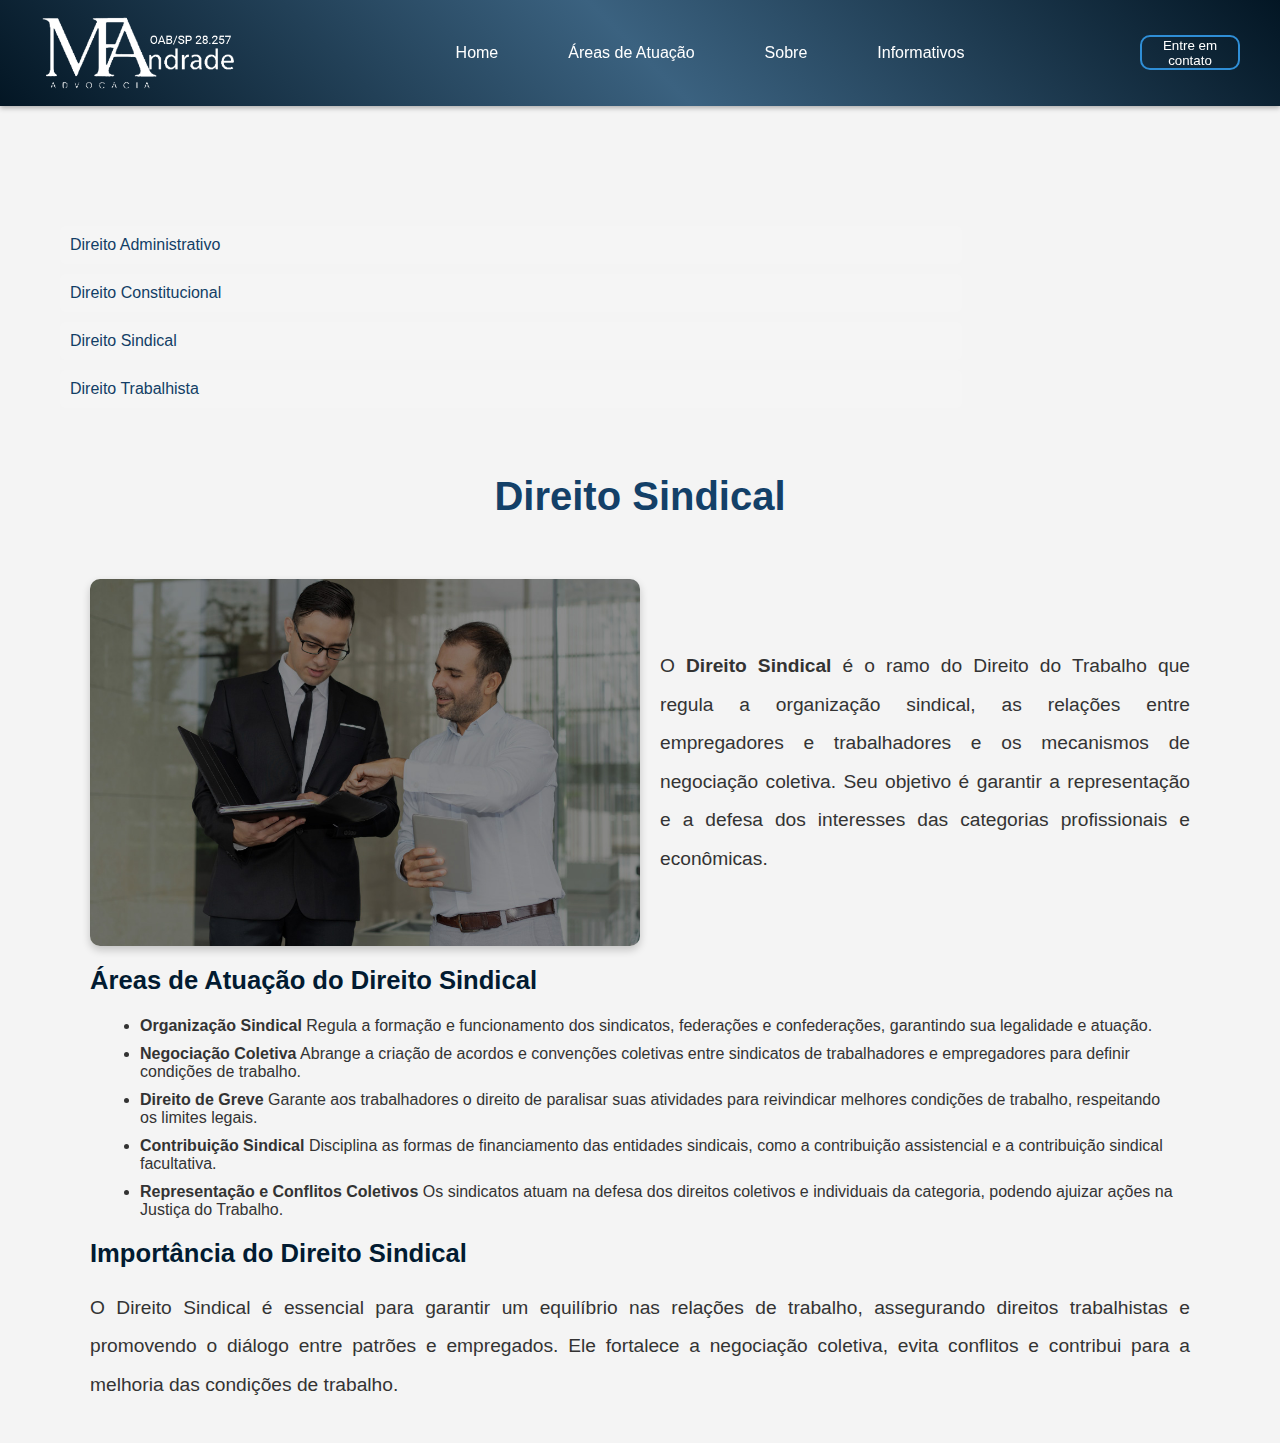
<file: paginas/atuacoes/3.html>
<!DOCTYPE html>
<html lang="pt">
<head>
    <meta charset="UTF-8">
    <meta name="viewport" content="width=device-width, initial-scale=1.0">
    <title>Direito Sindical</title>
    <link rel="stylesheet" href="https://fonts.googleapis.com/css2?family=Material+Symbols+Outlined:opsz,wght,FILL,GRAD@24,400,0,0">
    <link rel="stylesheet" href="atuacao.css">
    <link rel="shortcut icon" href="../../favicon.ico" type="image/x-icon">
</head>
<body>
  <header class="navbar">
    <div class="container">
      <a href="../../index.htmll">
        <div class="logo"><img src="../../imagens/logo-branca.png" alt="Marcio Tamada"></div>
      </a>
      <button class="menu-toggle" id="menuToggle">
        <span></span>
        <span></span>
        <span></span>
      </button>
      
      <nav class="menu" id="menu">
        <ul>
          <li><a href="../../index.html">Home</a></li>
          <li><a href="../../index.html#atuacoes">Áreas de Atuação</a></li>
          <li style="display: none;"><a href="#escritorio">Escritório</a></li>
          <li><a href="../../paginas/sobre.html">Sobre</a></li>
          <li><a href="../../blog/blog.html">Informativos</a></li>
        </ul>
        <button class="close-btn" id="closeMenu">&times;</button>
      </nav>
      <a href="https://wa.link/u3nvff" target="_blank"><button class="btn-whatsapp">Entre em contato</button></a>
    </div>
</header>

<!-- Barra lateral com links rápidos -->
<aside class="sidebar">

  <ul>
    <li><a href="1.html">Direito Administrativo</a></li>
    <li><a href="2.html">Direito Constitucional</a></li>
    <li><a href="3.html">Direito Sindical</a></li>
    <li><a href="4.html">Direito Trabalhista</a></li>
    
</ul>
</aside>



      <div class="container">
        <h1>Direito Sindical</h1>
        <div class="content">
            <img src="../../imagens/3.jpg" alt="Imagem representando Direito Sindical">
            <div class="text">
                <p>O <strong>Direito Sindical</strong> é o ramo do Direito do Trabalho que regula a organização sindical, as relações entre empregadores e trabalhadores e os mecanismos de negociação coletiva. Seu objetivo é garantir a representação e a defesa dos interesses das categorias profissionais e econômicas.</p>
                
              
            </div>
        </div>
    
        <!-- Conteúdo aprofundado (inicialmente oculto) -->
        <div class="content-detalhado" id="conteudoDetalhado">
            <h2>Áreas de Atuação do Direito Sindical</h2>
  
            <ul>
            <li><strong>Organização Sindical</strong>

              Regula a formação e funcionamento dos sindicatos, federações e confederações, garantindo sua legalidade e atuação.
              
              </li>
            <li><strong>Negociação Coletiva</strong>

              Abrange a criação de acordos e convenções coletivas entre sindicatos de trabalhadores e empregadores para definir condições de trabalho.</li>

            <li> <strong>Direito de Greve</strong>

            Garante aos trabalhadores o direito de paralisar suas atividades para reivindicar melhores condições de trabalho, respeitando os limites legais.</li>

            <li><strong>Contribuição Sindical</strong>

              Disciplina as formas de financiamento das entidades sindicais, como a contribuição assistencial e a contribuição sindical facultativa.</li>

            <li> <strong>Representação e Conflitos Coletivos</strong>

              Os sindicatos atuam na defesa dos direitos coletivos e individuais da categoria, podendo ajuizar ações na Justiça do Trabalho.</li>

           </ul>

           <h2>Importância do Direito Sindical</h2>

            <p>O Direito Sindical é essencial para garantir um equilíbrio nas relações de trabalho, assegurando direitos trabalhistas e promovendo o diálogo entre patrões e empregados. Ele fortalece a negociação coletiva, evita conflitos e contribui para a melhoria das condições de trabalho.</p>


        </div>

        
    </div>
    

    <script src="jsatuacao.js"></script>
</body>
</html>
</file>
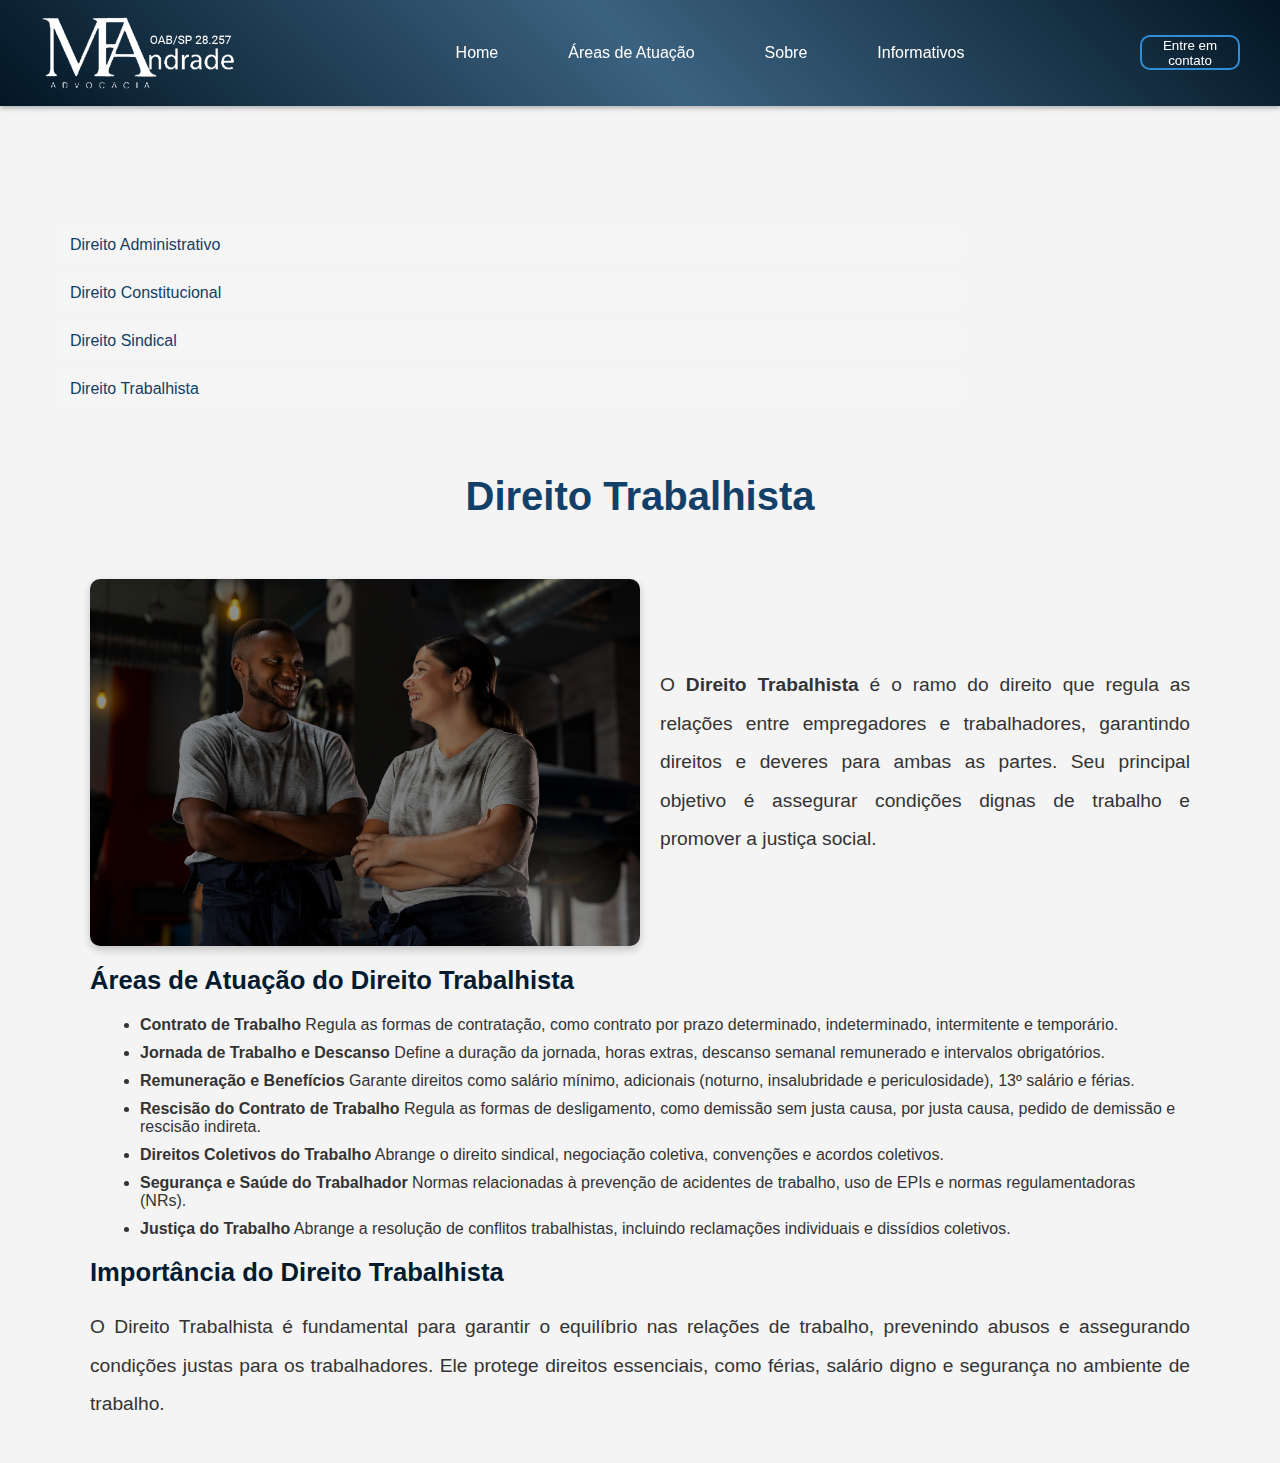
<file: paginas/atuacoes/4.html>
<!DOCTYPE html>
<html lang="pt">
<head>
    <meta charset="UTF-8">
    <meta name="viewport" content="width=device-width, initial-scale=1.0">
    <title>Direito Trabalhista</title>
    <link rel="stylesheet" href="https://fonts.googleapis.com/css2?family=Material+Symbols+Outlined:opsz,wght,FILL,GRAD@24,400,0,0">
    <link rel="stylesheet" href="atuacao.css">
    <link rel="shortcut icon" href="../../favicon.ico" type="image/x-icon">
</head>
<body>
  <header class="navbar">
    <div class="container">
      <a href="../../index.html">
        <div class="logo"><img src="../../imagens/logo-branca.png" alt="Marcio Tamada"></div>
      </a>
      <button class="menu-toggle" id="menuToggle">
        <span></span>
        <span></span>
        <span></span>
      </button>
      
      <nav class="menu" id="menu">
        <ul>
          <li><a href="../../index.html">Home</a></li>
          <li><a href="../../index.html#atuacoes">Áreas de Atuação</a></li>
          <li style="display: none;"><a href="#escritorio">Escritório</a></li>
          <li><a href="../../paginas/sobre.html">Sobre</a></li>
          <li><a href="../../blog/blog.html">Informativos</a></li>
        </ul>
        <button class="close-btn" id="closeMenu">&times;</button>
      </nav>
      <a href="https://wa.link/u3nvff" target="_blank"><button class="btn-whatsapp">Entre em contato</button></a>
    </div>
</header>

<!-- Barra lateral com links rápidos -->
<aside class="sidebar">

  <ul>
    <li><a href="1.html">Direito Administrativo</a></li>
    <li><a href="2.html">Direito Constitucional</a></li>
    <li><a href="3.html">Direito Sindical</a></li>
    <li><a href="4.html">Direito Trabalhista</a></li>
    
</ul>
</aside>



      <div class="container">
        <h1>Direito Trabalhista</h1>
        <div class="content">
            <img src="../../imagens/4.jpg" alt="Imagem representando Direito Trabalhista">
            <div class="text">
                <p>O <strong>Direito Trabalhista</strong> é o ramo do direito que regula as relações entre empregadores e trabalhadores, garantindo direitos e deveres para ambas as partes. Seu principal objetivo é assegurar condições dignas de trabalho e promover a justiça social.</p>
                
              
            </div>
        </div>
    
        <!-- Conteúdo aprofundado (inicialmente oculto) -->
        <div class="content-detalhado" id="conteudoDetalhado">
            <h2>Áreas de Atuação do Direito Trabalhista</h2>
  
            <ul>
            <li><strong>Contrato de Trabalho</strong>

              Regula as formas de contratação, como contrato por prazo determinado, indeterminado, intermitente e temporário.
              
              </li>

            <li><strong>Jornada de Trabalho e Descanso</strong>

              Define a duração da jornada, horas extras, descanso semanal remunerado e intervalos obrigatórios.

            </li>

            <li> <strong>Remuneração e Benefícios</strong>

              Garante direitos como salário mínimo, adicionais (noturno, insalubridade e periculosidade), 13º salário e férias.</li>

            <li><strong>Rescisão do Contrato de Trabalho</strong>

              Regula as formas de desligamento, como demissão sem justa causa, por justa causa, pedido de demissão e rescisão indireta.</li>

            <li> <strong>Direitos Coletivos do Trabalho</strong>

              Abrange o direito sindical, negociação coletiva, convenções e acordos coletivos.</li>

              <li>
                <strong>Segurança e Saúde do Trabalhador</strong>

                Normas relacionadas à prevenção de acidentes de trabalho, uso de EPIs e normas regulamentadoras (NRs).
              </li>

              <li>
                <strong>Justiça do Trabalho</strong>

                Abrange a resolução de conflitos trabalhistas, incluindo reclamações individuais e dissídios coletivos.
              </li>

           </ul>

           <h2>Importância do Direito Trabalhista</h2>

            <p>O Direito Trabalhista é fundamental para garantir o equilíbrio nas relações de trabalho, prevenindo abusos e assegurando condições justas para os trabalhadores. Ele protege direitos essenciais, como férias, salário digno e segurança no ambiente de trabalho.</p>

        </div>

        
    </div>
    

    <script src="jsatuacao.js"></script>
</body>
</html>
</file>
<file: blog/blog.css>
/* Estilo global */
body {
    font-family: 'Roboto', sans-serif;
    background: #f4f4f4;
    color: #333;
    margin: 0;
    padding-top: 80px;
}

header.navbar {
  position: fixed;
  top: 0;
  width: 100%;
  background-image: linear-gradient(45deg,#031624 , #3b6280, #031624 );
  color: white;
  z-index: 1000;
  box-shadow: 0 2px 5px rgba(0, 0, 0, 0.3);
}

header .container {
  display: flex;
  justify-content: space-between;
  align-items: center;
  padding: 10px 20px;
  max-width: 1200px;
  margin: auto;
}

.logo img{
  width: 200px;
}
nav.menu .close-btn {
  display: block;
}
nav.menu {
  display: flex;
}

nav.menu ul {
  list-style: none;
  display: flex;
  gap: 50px;
}

nav.menu ul li a {
  text-decoration: none;
  color: white;
  font-size: 1rem;
  transition: color 0.3s ease;
  position: relative;
}

nav.menu ul li a::after {
  content: "";
  position: absolute;
  left: 0;
  bottom: -5px;
  width: 0%;
  height: 2px;
  background: #3b85bd;
  transition: width 0.3s ease;
}

nav.menu ul li a:hover::after {
  width: 100%;
}

nav.menu ul li a:hover {
  color: #2f8ed6;
}

/* Botão de menu (Hamburger) */
.menu-toggle {
  display: none;
  flex-direction: column;
  gap: 5px;
  cursor: pointer;
  background: transparent;
  border: none;
}

.menu-toggle span {
  width: 25px;
  height: 3px;
  background: white;
  transition: all 0.3s ease;
}

/* Efeitos no botão */
.menu-toggle.open span:nth-child(1) {
  transform: rotate(45deg) translate(5px, 5px);
}

.menu-toggle.open span:nth-child(2) {
  opacity: 0;
}

.menu-toggle.open span:nth-child(3) {
  transform: rotate(-45deg) translate(5px, -5px);
}

/* Botão de fechar no menu */
nav.menu .close-btn {
  position: absolute;
  top: 20px;
  right: 20px;
  background: none;
  border: none;
  color: #fff;
  font-size: 2rem;
  cursor: pointer;
  display: none;
  z-index: 1001;
}

/* Responsividade */
@media (max-width: 768px) {
  .menu-toggle {
    display: flex;
  }

  nav.menu {
    position: fixed;
    top: 0;
    left: -100%;
    height: 100vh;
    width: 100%;
    background: rgba(0, 0, 0, 0.95);
    flex-direction: column;
    justify-content: center;
    align-items: center;
    transition: all 0.5s ease;
  }

  nav.menu.active {
    left: 0;
  }

  nav.menu ul {
    flex-direction: column;
    gap: 20px;
  }

  nav.menu ul li {
    opacity: 0;
    transform: translateY(30px);
    animation: fadeIn 0.5s ease forwards;
  }

  nav.menu ul li:nth-child(1) {
    animation-delay: 0.3s;
  }

  nav.menu ul li:nth-child(2) {
    animation-delay: 0.5s;
  }

  nav.menu ul li:nth-child(3) {
    animation-delay: 0.7s;
  }

  nav.menu ul li:nth-child(4) {
    animation-delay: 0.9s;
  }

  /* Mostrar o botão de fechar no menu ativo */
  nav.menu .close-btn {
    display: block;
  }
}

/* Animação de fade-in */
@keyframes fadeIn {
  to {
    opacity: 1;
    transform: translateY(0);
  }
}

.btn-whatsapp{
  border: 2px solid #2f8ed6;
  background-color: transparent;
  color: white;
  border-radius: 10px;
  width: 100px;
  height: 35px;
  font-family: var(--fonte-destaque);
  cursor: pointer;
  display: block;
  margin: 0px;

}

.btn-whatsapp:hover{
  background-color: #2f8ed6;
  transition-duration: 1s;
}
  a{
    text-decoration: none;

  }
/* Títulos */
h1 {
    font-family: 'Montserrat', sans-serif;
    font-size: 2.5rem;
    color: #134068;
    text-align: left;
    margin: 60px auto;
}

h2 {
    font-family: 'Montserrat', sans-serif;
    font-size: 1.6rem;
    color: #021b31;
    margin-top: 20px;
}

p{  margin: 0px;
    font-size: 1.2rem;
    text-align: justify;
    line-height: 2em;
}
.data-fonte{
  color: #746c6c;
  font-weight: 500;
}

.data-fonte a{
  color: #021b31;
}
.italic{
  font-style: italic;
}
a{
  text-decoration: none;
 
}


li{
    margin: 10px;
}

.sidebar {
    position: fixed;
    left: 0;
    top: 80px;
    width: 250px;
    color:#123E65;
    padding: 50px;
    height: 100vh;
    overflow-y: auto;
   
}

.sidebar h3 {
    margin-bottom: 15px;
    font-size: 18px;
    text-transform: uppercase;
}

.sidebar ul {
    list-style: none;
    padding: 0;
}

.sidebar ul li {
    margin-bottom: 10px;
}

.sidebar ul li a {
    color: black;
    text-decoration: none;
    font-size: 16px;
    display: block;
    padding: 10px;
    background: rgba(255, 255, 255, 0.1);
    border-radius: 5px;
    transition: 0.3s;
}

.sidebar ul li a:hover {
    background: #3b85bd;
    color: white;
}

/* Ajuste do conteúdo para não ficar sobreposto */
.container {
    margin-left: 270px; /* Espaço para a barra lateral */
    padding: 20px;
}

/* Responsividade */
@media (max-width: 1710px) {
    .sidebar {
        position: relative;
        width: 100%;
        height: auto;
        box-shadow: none;
    }

    .container {
        margin-left: 0;
    }

    .sidebar ul li a{
        width: 70%;
    }
}

/* Seção de conteúdo */
.container {
    max-width: 1100px;
    margin: auto;
    padding: 20px;
}

.content {
    display: flex;
    flex-wrap: wrap;
    align-items: center;
    justify-content: space-between;
    gap: 20px;
    margin-top: 30px;
}

.content img {
    max-width: 50%;
    border-radius: 10px;
    box-shadow: 0 4px 8px rgba(0, 0, 0, 0.2);
}

.content .text {
    flex: 1;
    line-height: 1.6;
}

/* Botão interativo */
.btn-interativo {
    display: inline-block;
    background: #134068;
    color: white;
    padding: 10px 20px;
    font-size: 1rem;
    font-weight: bold;
    text-decoration: none;
    border-radius: 5px;
    transition: background 0.3s ease;
    border: none;
}

.btn-interativo:hover {
    background: #00CCE7;
}

/* Responsividade */
@media (max-width: 768px) {
    .content {
        flex-direction: column;
        text-align: center;
    }

    .content img {
        max-width: 100%;
    }

    header.navbar {
        flex-direction: column;
        padding: 15px;
    }

    .logo img {
        width: 200px;
    }

    nav.menu ul {
        flex-direction: column;
        align-items: center;
        gap: 15px;
    }
}



.assinatura{
  margin-top: 30px;
}

.assinatura p{
    text-align: left;
    
}
</file>
<file: paginas/atuacoes/atuacao.css>
/* Estilo global */
body {
    font-family: 'Roboto', sans-serif;
    background: #f4f4f4;
    color: #333;
    margin: 0;
    padding-top: 80px;
}

header.navbar {
  position: fixed;
  top: 0;
  width: 100%;
  background-image: linear-gradient(45deg,#031624 , #3b6280, #031624 );
  color: white;
  z-index: 1000;
  box-shadow: 0 2px 5px rgba(0, 0, 0, 0.3);
}

header .container {
  display: flex;
  justify-content: space-between;
  align-items: center;
  padding: 10px 20px;
  max-width: 1200px;
  margin: auto;
}

.logo img{
  width: 200px;
}
nav.menu .close-btn {
  display: block;
}
nav.menu {
  display: flex;
}

nav.menu ul {
  list-style: none;
  display: flex;
  gap: 50px;
}

nav.menu ul li a {
  text-decoration: none;
  color: white;
  font-size: 1rem;
  transition: color 0.3s ease;
  position: relative;
}

nav.menu ul li a::after {
  content: "";
  position: absolute;
  left: 0;
  bottom: -5px;
  width: 0%;
  height: 2px;
  background: #3b85bd;
  transition: width 0.3s ease;
}

nav.menu ul li a:hover::after {
  width: 100%;
}

nav.menu ul li a:hover {
  color: #2f8ed6;
}

/* Botão de menu (Hamburger) */
.menu-toggle {
  display: none;
  flex-direction: column;
  gap: 5px;
  cursor: pointer;
  background: transparent;
  border: none;
}

.menu-toggle span {
  width: 25px;
  height: 3px;
  background: white;
  transition: all 0.3s ease;
}

/* Efeitos no botão */
.menu-toggle.open span:nth-child(1) {
  transform: rotate(45deg) translate(5px, 5px);
}

.menu-toggle.open span:nth-child(2) {
  opacity: 0;
}

.menu-toggle.open span:nth-child(3) {
  transform: rotate(-45deg) translate(5px, -5px);
}

/* Botão de fechar no menu */
nav.menu .close-btn {
  position: absolute;
  top: 20px;
  right: 20px;
  background: none;
  border: none;
  color: #fff;
  font-size: 2rem;
  cursor: pointer;
  display: none;
  z-index: 1001;
}

/* Responsividade */
@media (max-width: 768px) {
  .menu-toggle {
    display: flex;
  }

  nav.menu {
    position: fixed;
    top: 0;
    left: -100%;
    height: 100vh;
    width: 100%;
    background: rgba(0, 0, 0, 0.95);
    flex-direction: column;
    justify-content: center;
    align-items: center;
    transition: all 0.5s ease;
  }

  nav.menu.active {
    left: 0;
  }

  nav.menu ul {
    flex-direction: column;
    gap: 20px;
  }

  nav.menu ul li {
    opacity: 0;
    transform: translateY(30px);
    animation: fadeIn 0.5s ease forwards;
  }

  nav.menu ul li:nth-child(1) {
    animation-delay: 0.3s;
  }

  nav.menu ul li:nth-child(2) {
    animation-delay: 0.5s;
  }

  nav.menu ul li:nth-child(3) {
    animation-delay: 0.7s;
  }

  nav.menu ul li:nth-child(4) {
    animation-delay: 0.9s;
  }

  /* Mostrar o botão de fechar no menu ativo */
  nav.menu .close-btn {
    display: block;
  }
}

/* Animação de fade-in */
@keyframes fadeIn {
  to {
    opacity: 1;
    transform: translateY(0);
  }
}

.btn-whatsapp{
  border: 2px solid #2f8ed6;
  background-color: transparent;
  color: white;
  border-radius: 10px;
  width: 100px;
  height: 35px;
  font-family: var(--fonte-destaque);
  cursor: pointer;
  display: block;
  margin: 0px;

}

.btn-whatsapp:hover{
  background-color: #2f8ed6;
  transition-duration: 1s;
}

  a{
    text-decoration: none;

  }
/* Títulos */
h1 {
    font-family: 'Montserrat', sans-serif;
    font-size: 2.5rem;
    color: #134068;
    text-align: center;
    margin: 60px auto;
}

h2 {
    font-family: 'Montserrat', sans-serif;
    font-size: 1.6rem;
    color: #021b31;
    margin-top: 20px;
}

p{
    font-size: 1.2rem;
    text-align: justify;
    line-height: 2em;
}

.italic{
  font-style: italic;
}
a{
  text-decoration: none;
 
}


li{
    margin: 10px;
}

.sidebar {
    position: fixed;
    left: 0;
    top: 80px;
    width: 250px;
    color:#123E65;
    padding: 50px;
    height: 100vh;
    overflow-y: auto;
   
}

.sidebar h3 {
    margin-bottom: 15px;
    font-size: 18px;
    text-transform: uppercase;
}

.sidebar ul {
    list-style: none;
    padding: 0;
}

.sidebar ul li {
    margin-bottom: 10px;
}

.sidebar ul li a {
    color: #123E65;
    text-decoration: none;
    font-size: 16px;
    display: block;
    padding: 10px;
    background: rgba(255, 255, 255, 0.1);
    border-radius: 5px;
    transition: 0.3s;
}

.sidebar ul li a:hover {
    background: rgba(0, 156, 247, 0.3);
}

/* Ajuste do conteúdo para não ficar sobreposto */
.container {
    margin-left: 270px; /* Espaço para a barra lateral */
    padding: 20px;
}

/* Responsividade */
@media (max-width: 1710px) {
    .sidebar {
        position: relative;
        width: 100%;
        height: auto;
        box-shadow: none;
    }

    .container {
        margin-left: 0;
    }

    .sidebar ul li a{
        width: 70%;
    }
}

/* Seção de conteúdo */
.container {
    max-width: 1100px;
    margin: auto;
    padding: 20px;
}

.content {
    display: flex;
    flex-wrap: wrap;
    align-items: center;
    justify-content: space-between;
    gap: 20px;
    margin-top: 30px;
}

.content img {
    max-width: 50%;
    border-radius: 10px;
    box-shadow: 0 4px 8px rgba(0, 0, 0, 0.2);
}

.content .text {
    flex: 1;
    line-height: 1.6;
}

/* Botão interativo */
.btn-interativo {
    display: inline-block;
    background: #134068;
    color: white;
    padding: 10px 20px;
    font-size: 1rem;
    font-weight: bold;
    text-decoration: none;
    border-radius: 5px;
    transition: background 0.3s ease;
    border: none;
}

.btn-interativo:hover {
    background: #00CCE7;
}

/* Responsividade */
@media (max-width: 768px) {
    .content {
        flex-direction: column;
        text-align: center;
    }

    .content img {
        max-width: 100%;
    }

    header.navbar {
        flex-direction: column;
        padding: 15px;
    }

    .logo img {
        width: 200px;
    }

    nav.menu ul {
        flex-direction: column;
        align-items: center;
        gap: 15px;
    }
}


.assinatura p{
    text-align: left;
}
</file>
